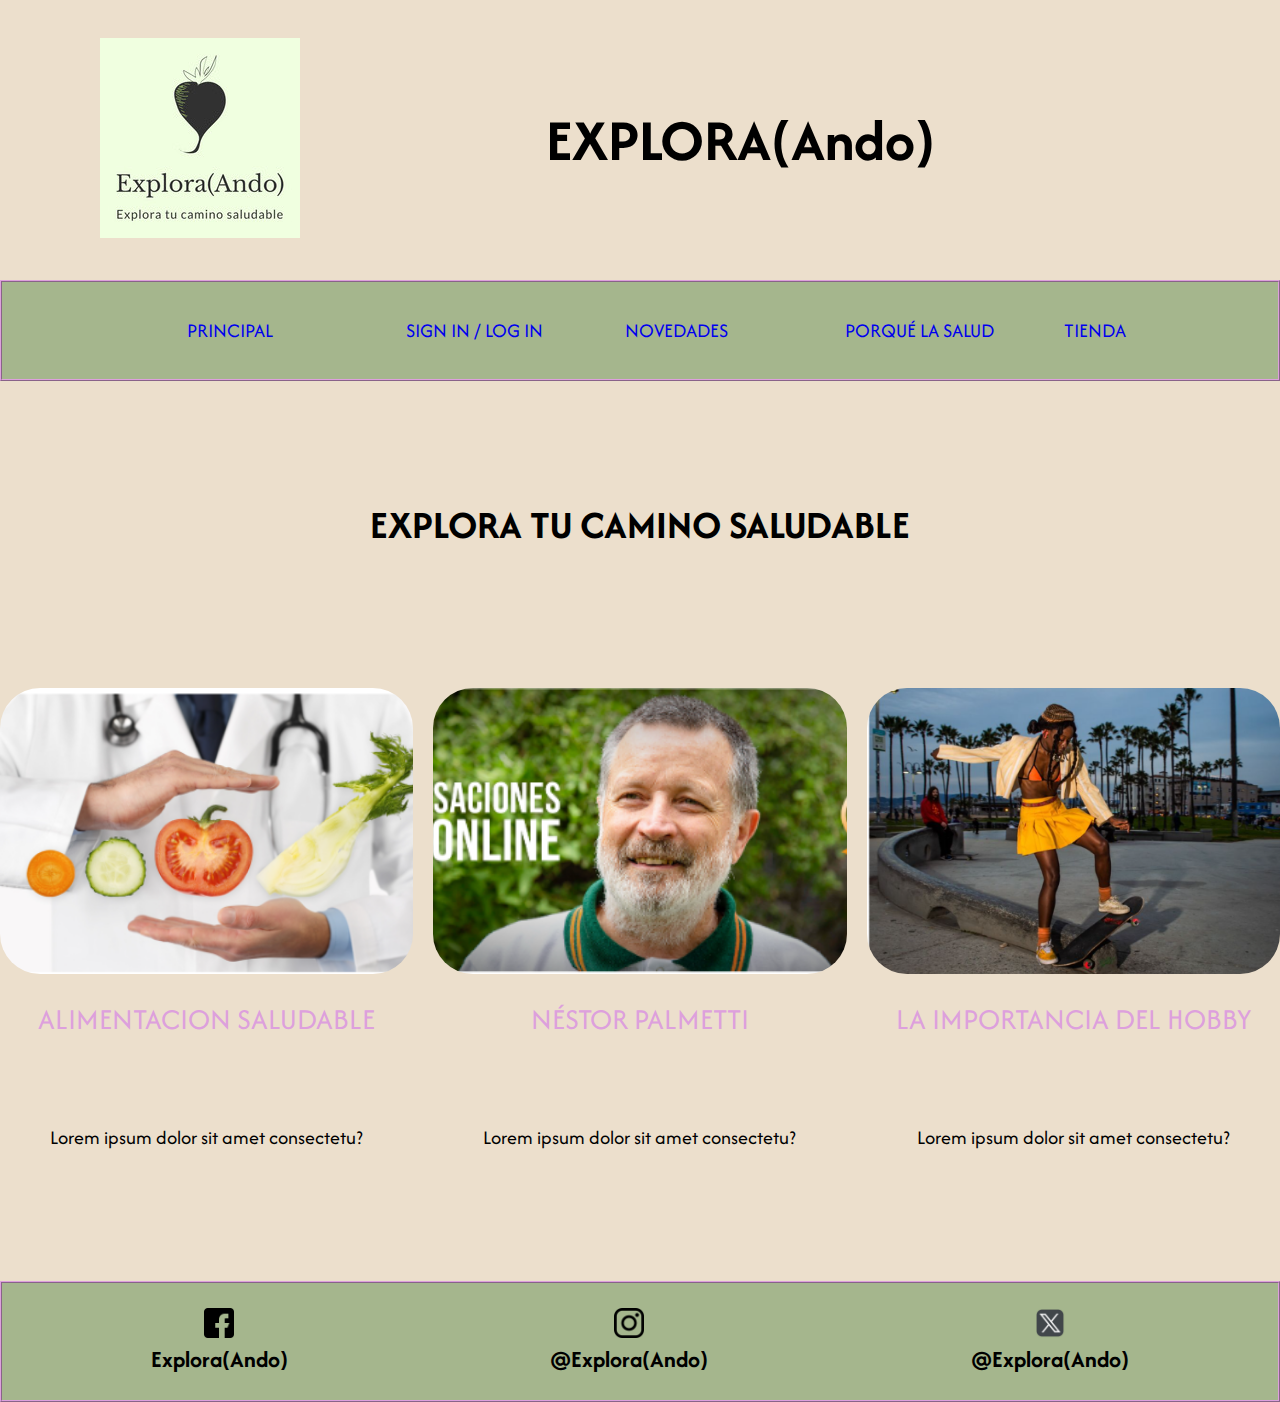
<file: index.html>
<!DOCTYPE html>
<html lang="en">

<head>
    <meta charset="UTF-8">
    <meta name="viewport" content="width=device-width, initial-scale=1.0">
    <title>Explora(Ando) </title>
    <link rel="stylesheet" href="./css/style.css">
</head>

<body>

    <!-- Música -->

    <header>

        <div class="divParteLogo">
            <div class="logoExplora"> <a href="./index.html"><img class="logoExplora"
                        src="./assets/img/logo-explora.png" alt="LOGO EXPLORA(ANDO)"></a></div>

            <div class="divTitPrinc">
                <h1 class="titPrincip">EXPLORA(Ando)</h1>
            </div>
            <!--                 """ACÁ SIRVE PARA CUANDO HAGA EL MENU EN VISTA MOBILE"""
            <div class="menuHamb"><img src="./assets/img/menu-hamb.png" alt="MENU HAMBURGUESA DESPLEGABLE">
                <h2>NUESTRAS OPCIONES</h2>
            </div> -->

        </div>

        <nav class="navBar">
            <ul class="barraDeNav">
                <li class="caracNav"><a href="#">PRINCIPAL</a></li>
                <li class="caracNav"><a href="./pages/sign-in.html">SIGN IN / LOG IN</a></li>
                <li class="caracNav"><a href="./pages/novedades.html">NOVEDADES</a></li>
                <li class="caracNav"><a href="./pages/porque-salud.html">PORQUÉ LA SALUD</a></li>
                <li class="caracNav"><a href="./pages/tienda.html">TIENDA</a></li>
            </ul>

        </nav>

    </header>


    <main class="gridContainerMainIndex">
        <h2 class="subtPrincIndex">EXPLORA TU CAMINO SALUDABLE</h2>

        <section class="sectionIndex1"></section>

        <a class="anclaAlimentac" href="https://www.infisport.com/blog/alimentacion-saludable"
            target="_blank">ALIMENTACION
            SALUDABLE</a>
        <p class="subtAlimentacion">Lorem ipsum dolor sit amet consectetu?</p>

        <section class="sectionIndex2"></section>
        <a class="anclaPalmetti" href="https://nestorpalmetti.com/" target="_blank">NÉSTOR PALMETTI</a>
        <p class="subtPalmetti">Lorem ipsum dolor sit amet consectetu?</p>

        <section class="sectionIndex3"></section>
        <a class="anclaHobby" href="https://www.nationalgeographic.es/ciencia/2024/10/pasatiempo-hobby-beneficios-salud"
            target="_blank">LA
            IMPORTANCIA DEL HOBBY</a>
        <p class="subtHobby">Lorem ipsum dolor sit amet consectetu?</p>


    </main>



    <footer>
        <div class="estiloDivFooter">

            <a href="https://es-la.facebook.com" target="_blank"><img src="./assets/img/logo-face.png"
                    alt="LOGOTIPO FACEBOOK"> <br>
                <h2>Explora(Ando)</h2>
            </a>
            <a href="https://www.instagram.com/" target="_blank"><img src="./assets/img/logo-instag.png"
                    alt="LOGOTIPO INSTAGRAM"> <br>
                <h2>@Explora(Ando)</h2>
            </a>

            <a href="https://x.com/" target="_blank"><img src="./assets/img/logo-twitter.png" alt="LOGOTIPO TWITTER">
                <br>
                <h2>@Explora(Ando)</h2>
            </a>


    </footer>


</body>

</html>
</file>
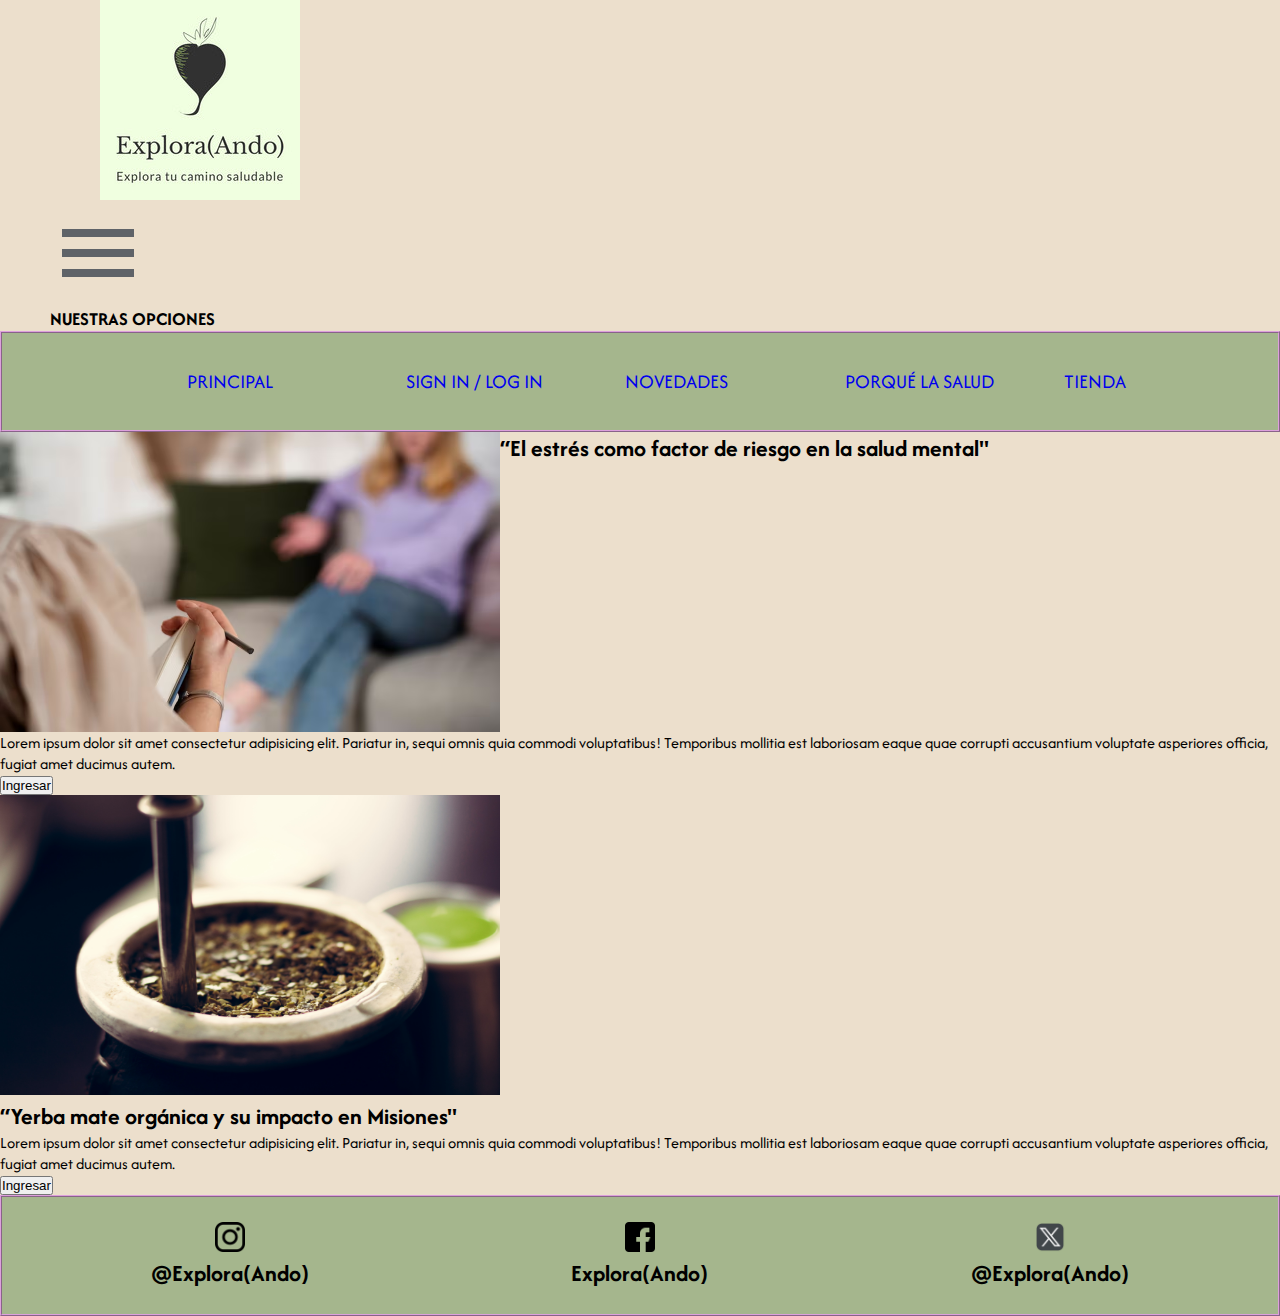
<file: pages/novedades.html>
<!DOCTYPE html>
<html lang="en">

<head>
    <meta charset="UTF-8">
    <meta name="viewport" content="width=device-width, initial-scale=1.0">
    <title>Explora(Ando) </title>
    <link rel="stylesheet" href="../css/style.css">
</head>

<body>
    <header>
        <div class="logoExplora">
            <a href="../index.html"><img class="logoExplora" src="../assets/img/logo-explora.png"
                    alt="LOGO EXPLORA(ANDO)"></a>

            <div><img class="menuHamb" src="../assets/img/menu-hamb.png" alt="MENU HAMBURGUESA DESPLEGABLE">
                <h3>NUESTRAS OPCIONES</h3>
            </div>

        </div>

        <nav class="navBar">
            <ul class="barraDeNav">
                <li class="caracNav"><a href="../index.html">PRINCIPAL</a></li>
                <li class="caracNav"><a href="./sign-in.html">SIGN IN / LOG IN</a></li>
                <li class="caracNav"><a href="#">NOVEDADES</a></li>
                <li class="caracNav"><a href="./porque-salud.html">PORQUÉ LA SALUD</a></li>
                <li class="caracNav"><a href="./tienda.html">TIENDA</a></li>
            </ul>
        </nav>

    </header>











    <main class="sectionMainImportante">

        <article>
            <div class="artElEstres">
                <img class="imgTerapia" src="../assets/img/la-voz-arg.avif"
                    alt="Persona en sesión de terapia psicológica">
                <h2>“El estrés como factor de riesgo en la salud mental"</h2>
            </div>
            <div>
                <p>Lorem ipsum dolor sit amet consectetur adipisicing elit. Pariatur in, sequi omnis quia commodi
                    voluptatibus! Temporibus mollitia est laboriosam eaque quae corrupti accusantium voluptate
                    asperiores
                    officia, fugiat amet ducimus autem.</p>
                <button>Ingresar</button>
            </div>
        </article>

        <article>
            <div class="yerbaOrganica">
                <img class="imgYerba" src="../assets/img/fondo-mate.jpg" alt="Foto de un mate preparado">
                <h2>“Yerba mate orgánica y su impacto en Misiones"</h2>
            </div>
            <div>
                <p>Lorem ipsum dolor sit amet consectetur adipisicing elit. Pariatur in, sequi omnis quia commodi
                    voluptatibus! Temporibus mollitia est laboriosam eaque quae corrupti accusantium voluptate
                    asperiores
                    officia, fugiat amet ducimus autem.</p>
                <button>Ingresar</button>
            </div>
        </article>



    </main>















    <footer>
        <div class="estiloDivFooter">
            <a href="https://www.instagram.com/" target="_blank"><img src="../assets/img/logo-instag.png"
                    alt="LOGOTIPO INSTAGRAM"> <br>
                <h2>@Explora(Ando)</h2>
            </a>

            <a href="https://es-la.facebook.com" target="_blank"><img src="../assets/img/logo-face.png"
                    alt="LOGOTIPO FACEBOOK"> <br>
                <h2>Explora(Ando)</h2>
            </a>


            <a href="https://x.com/" target="_blank"><img src="../assets/img/logo-twitter.png" alt="LOGOTIPO TWITTER">
                <br>
                <h2>@Explora(Ando)</h2>
            </a>


    </footer>

</body>

</html>
</file>
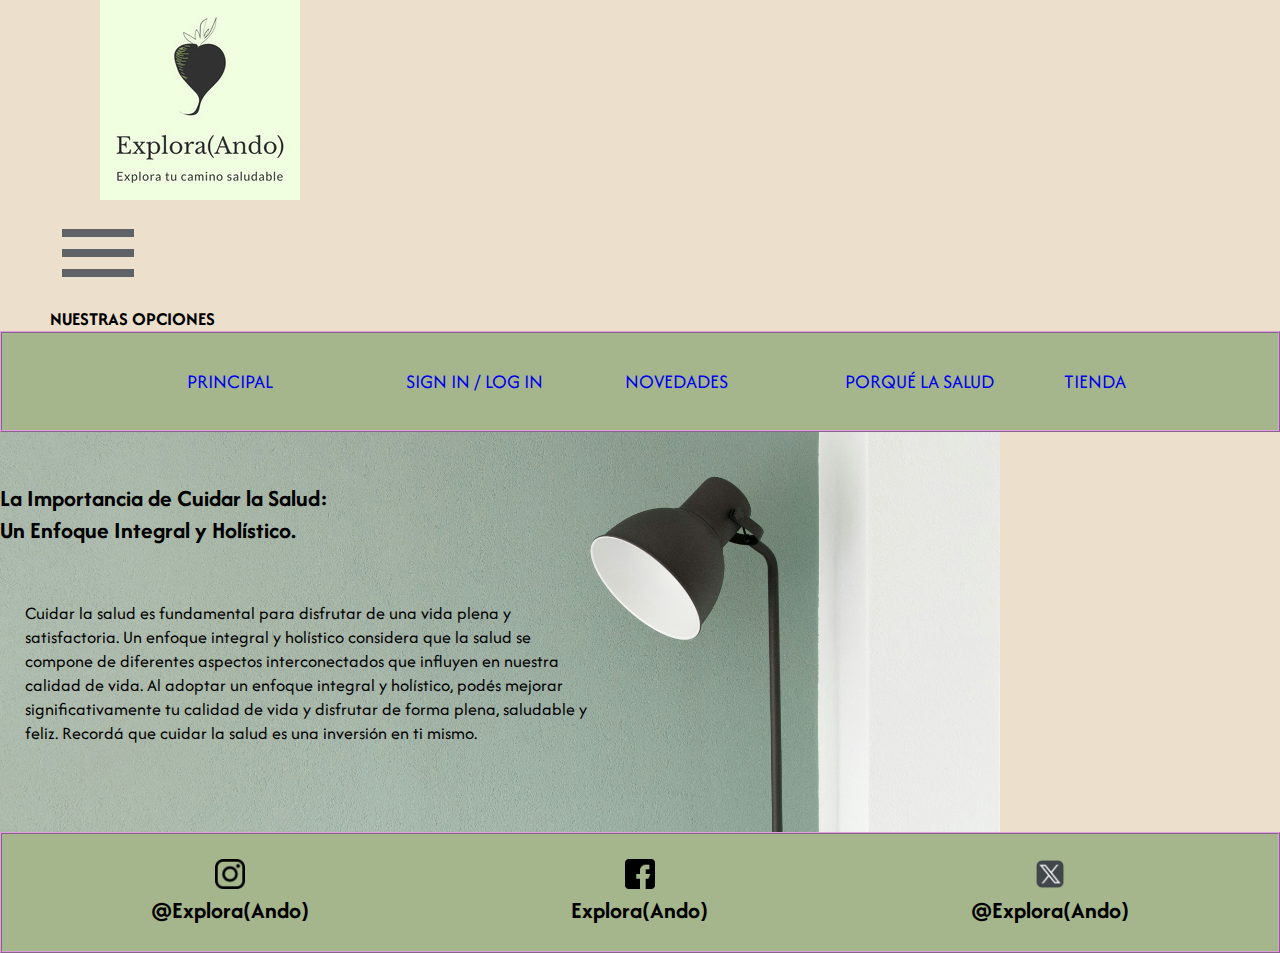
<file: pages/porque-salud.html>
<!DOCTYPE html>
<html lang="en">

<head>
    <meta charset="UTF-8">
    <meta name="viewport" content="width=device-width, initial-scale=1.0">
    <title>Explora(Ando) </title>
    <link rel="stylesheet" href="../css/style.css">
</head>

<body>
    <header>
        <div class="logoExplora">
            <a href="../index.html"><img class="logoExplora" src="../assets/img/logo-explora.png"
                    alt="LOGO EXPLORA(ANDO)"></a>

            <div><img class="menuHamb" src="../assets/img/menu-hamb.png" alt="MENU HAMBURGUESA DESPLEGABLE">
                <h3>NUESTRAS OPCIONES</h3>
            </div>

        </div>

        <nav class="navBar">
            <ul class="barraDeNav">
                <li class="caracNav"><a href="../index.html">PRINCIPAL</a></li>
                <li class="caracNav"><a href="./sign-in.html">SIGN IN / LOG IN</a></li>
                <li class="caracNav"><a href="./novedades.html">NOVEDADES</a></li>
                <li class="caracNav"><a href="#">PORQUÉ LA SALUD</a></li>
                <li class="caracNav"><a href="./tienda.html">TIENDA</a></li>
            </ul>
        </nav>

    </header>



    <main class="sectionMainImportante">

        <section class="sectPorqueLaSalud">
            <div class="fondoImgSalud">
                <h2 class="tituloSalud">La Importancia de Cuidar la Salud: <br> Un Enfoque Integral y Holístico.</h2>
                <p class="textoCuerpoSalud">Cuidar la salud es fundamental para disfrutar de una vida plena y
                    satisfactoria. Un enfoque integral
                    y holístico considera que la salud se compone de diferentes aspectos interconectados que influyen en
                    nuestra calidad de vida.
                    Al adoptar un enfoque integral y holístico, podés mejorar significativamente tu calidad de vida y
                    disfrutar de forma plena, saludable y feliz.
                    Recordá que cuidar la salud es una inversión en ti mismo.</p>
            </div>
        </section>

    </main>




    <footer>
        <div class="estiloDivFooter">
            <a href="https://www.instagram.com/" target="_blank"><img src="../assets/img/logo-instag.png"
                    alt="LOGOTIPO INSTAGRAM"> <br>
                <h2>@Explora(Ando)</h2>
            </a>

            <a href="https://es-la.facebook.com" target="_blank"><img src="../assets/img/logo-face.png"
                    alt="LOGOTIPO FACEBOOK"> <br>
                <h2>Explora(Ando)</h2>
            </a>


            <a href="https://x.com/" target="_blank"><img src="../assets/img/logo-twitter.png" alt="LOGOTIPO TWITTER">
                <br>
                <h2>@Explora(Ando)</h2>
            </a>


    </footer>

</body>

</html>
</file>
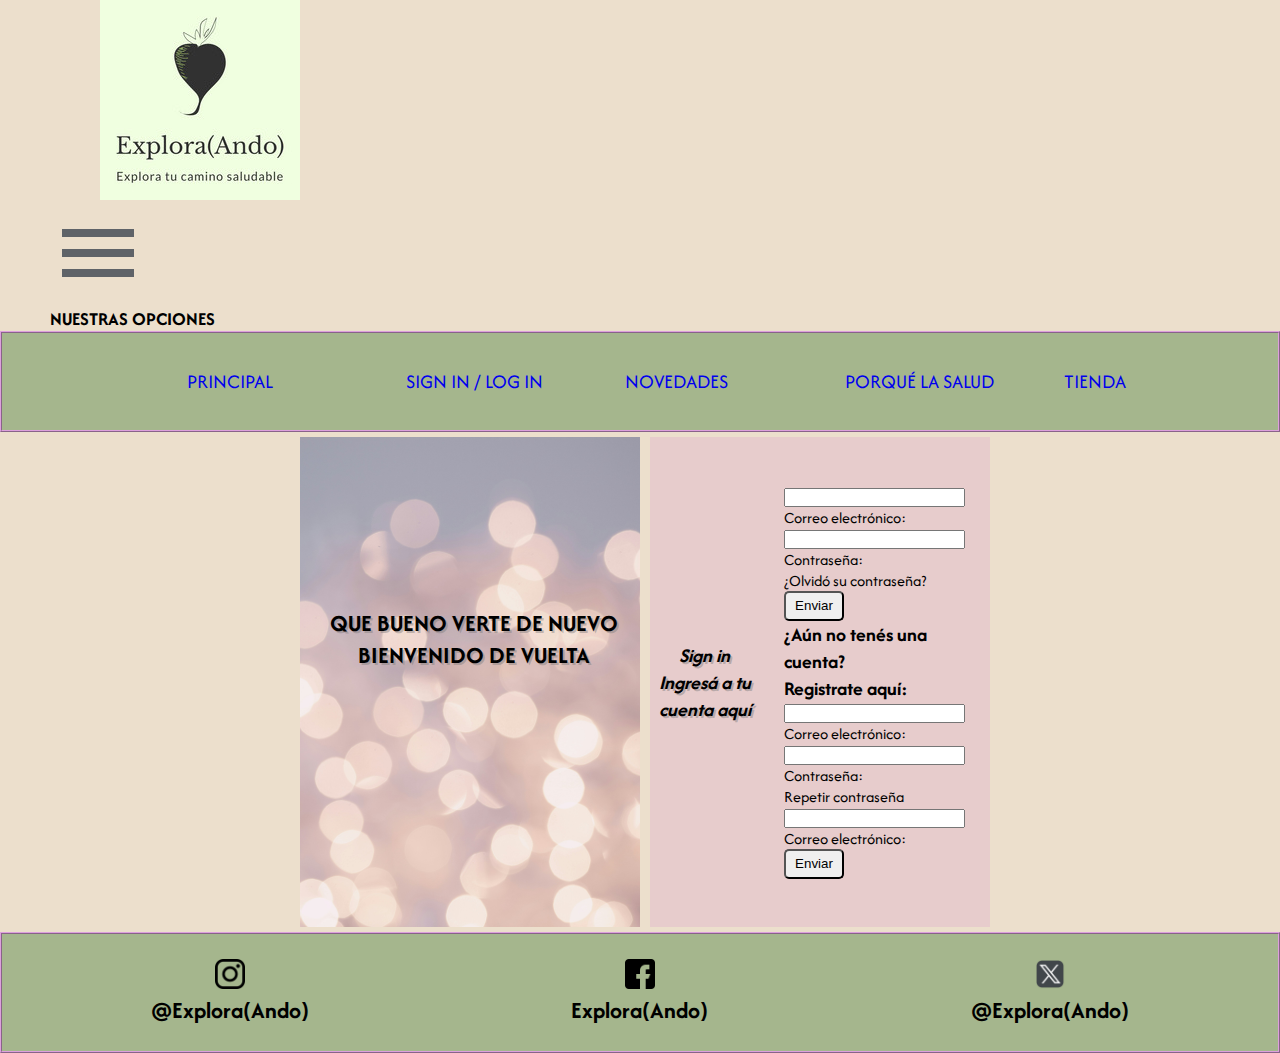
<file: pages/sign-in.html>
<!DOCTYPE html>
<html lang="en">

<head>
    <meta charset="UTF-8">
    <meta name="viewport" content="width=device-width, initial-scale=1.0">
    <title>Explora(Ando) </title>
    <link rel="stylesheet" href="../css/style.css">
</head>

<body>
    <header>
        <div class="logoExplora">
            <a href="../index.html"><img class="logoExplora" src="../assets/img/logo-explora.png"
                    alt="LOGO EXPLORA(ANDO)"></a>

            <div><img class="menuHamb" src="../assets/img/menu-hamb.png" alt="MENU HAMBURGUESA DESPLEGABLE">
                <h3>NUESTRAS OPCIONES</h3>
            </div>

        </div>

        <nav class="navBar">
            <ul class="barraDeNav">
                <li class="caracNav"><a href="../index.html">PRINCIPAL</a></li>
                <li class="caracNav"><a href="#">SIGN IN / LOG IN</a></li>
                <li class="caracNav"><a href="./novedades.html ">NOVEDADES</a></li>
                <li class="caracNav"><a href="./porque-salud.html">PORQUÉ LA SALUD</a></li>
                <li class="caracNav"><a href="./tienda.html">TIENDA</a></li>
            </ul>
        </nav>


    </header>


    <main class="mainSignIn">

        <div class="div1">
            <h2 class="tituloBienvenido">QUE BUENO VERTE DE NUEVO <br>BIENVENIDO DE VUELTA
            </h2>
            <img src="../assets/img/fondo-form.jpg" alt="Fondo lila con destellos">

        </div>

        <div class="div2">

            <div class="divSignIn">

                <h2 class="tituloSignIn">Sign in <br>Ingresá a tu cuenta aquí</h2>

                <form class="formulario" method="post">
                    <div class="usarName">
                        <input type="text" required>
                        <label for="">Correo electrónico:</label>
                    </div>
                    <div class="contraseñaUser">
                        <input type="" required>
                        <label for="">Contraseña:</label>
                    </div>
                    <div class="olvidoContra">
                        <p>¿Olvidó su contraseña?</p>
                    </div>
                    <div>
                        <button class="botonEnviar">Enviar</button>


                    </div>
                    <div>
                        <h2 class="titCrearUser">¿Aún no tenés una cuenta? <br>Registrate aquí:</h2>
                    </div>
                    <div>
                        <div class="usarName">
                            <input type="text" required>
                            <label for="">Correo electrónico:</label>
                        </div>
                    </div>
                    <div class="conntraseñaUser">
                        <input type="" required>
                        <label for="">Contraseña:</label>

                    </div>

                    <div class="repetirContra">
                        <p>Repetir contraseña</p>
                    </div>
                    <div class="usarName">
                        <input type="text" required>
                        <label for="">Correo electrónico:</label>
                    </div>

                    <div><button class="botonEnviar">Enviar</button></div>
            </div>
        </div>
        </form>


    </main>



    <footer>
        <div class="estiloDivFooter">
            <a href="https://www.instagram.com/" target="_blank"><img src="../assets/img/logo-instag.png"
                    alt="LOGOTIPO INSTAGRAM"> <br>
                <h2>@Explora(Ando)</h2>
            </a>

            <a href="https://es-la.facebook.com" target="_blank"><img src="../assets/img/logo-face.png"
                    alt="LOGOTIPO FACEBOOK"> <br>
                <h2>Explora(Ando)</h2>
            </a>


            <a href="https://x.com/" target="_blank"><img src="../assets/img/logo-twitter.png" alt="LOGOTIPO TWITTER">
                <br>
                <h2>@Explora(Ando)</h2>
            </a>


    </footer>

</body>

</html>
</file>
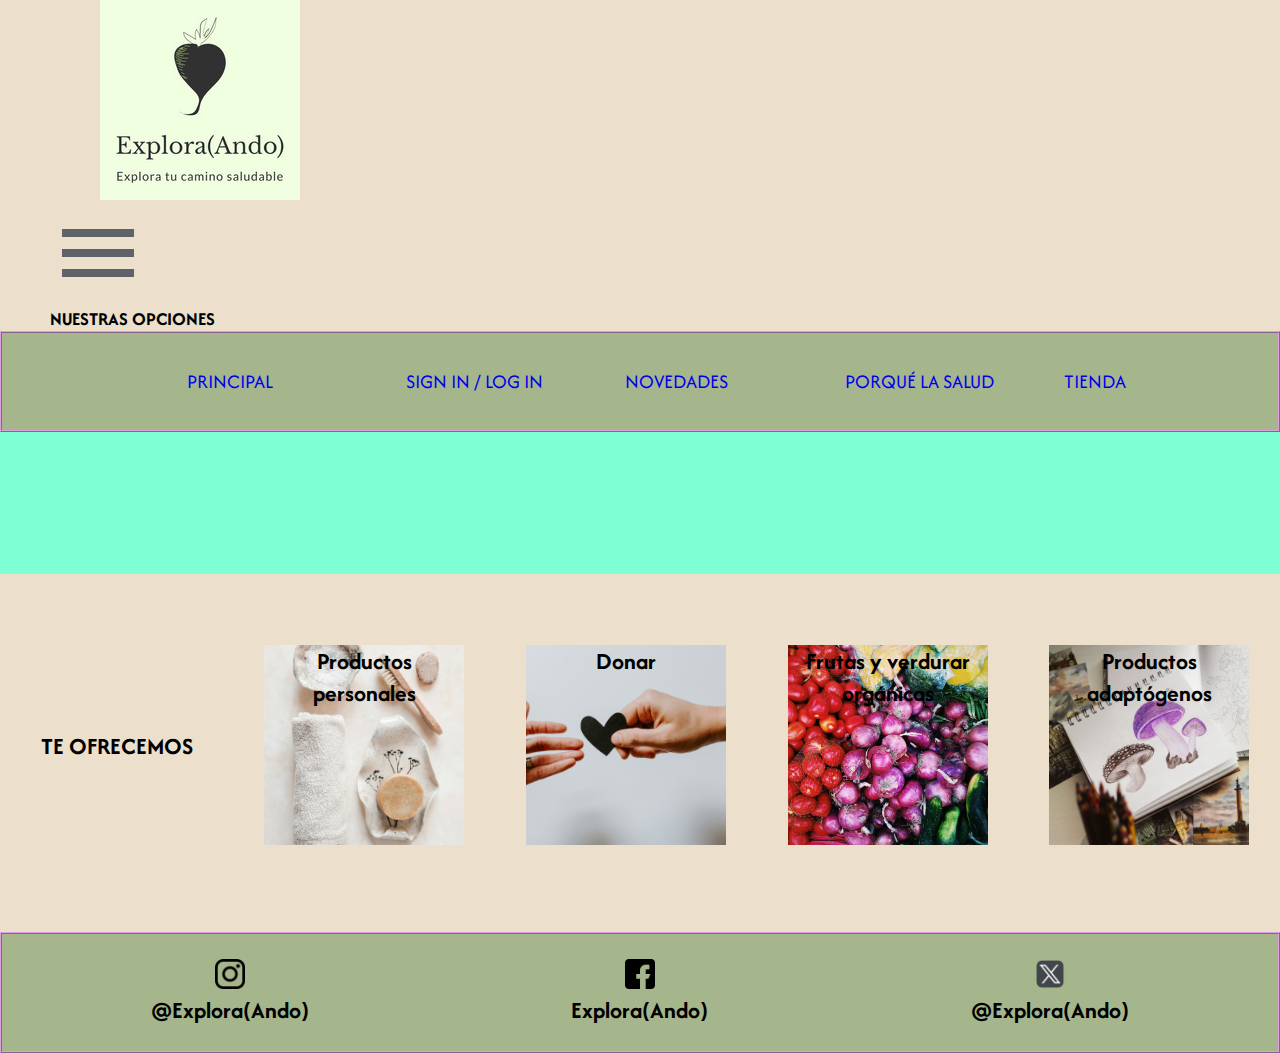
<file: pages/tienda.html>
<!DOCTYPE html>
<html lang="en">

<head>
    <meta charset="UTF-8">
    <meta name="viewport" content="width=device-width, initial-scale=1.0">
    <title>Explora(Ando) </title>
    <link rel="stylesheet" href="../css/style.css">
</head>

<body>
    <header>
        <div class="logoExplora">
            <a href="../index.html"><img class="logoExplora" src="../assets/img/logo-explora.png"
                    alt="LOGO EXPLORA(ANDO)"></a>

            <div><img class="menuHamb" src="../assets/img/menu-hamb.png" alt="MENU HAMBURGUESA DESPLEGABLE">
                <h3>NUESTRAS OPCIONES</h3>
            </div>

        </div>

        <nav class="navBar">
            <ul class="barraDeNav">
                <li class="caracNav"><a href="../index.html">PRINCIPAL</a></li>
                <li class="caracNav"><a href="./sign-in.html">SIGN IN / LOG IN</a></li>
                <li class="caracNav"><a href="./novedades.html">NOVEDADES</a></li>
                <li class="caracNav"><a href="./porque-salud.html">PORQUÉ LA SALUD</a></li>
                <li class="caracNav"><a href="#">TIENDA</a></li>
            </ul>
        </nav>


    </header>


    <main class="sectionMainTienda">

        <section class="sectionCarrouselTienda"></section>

        <section class="segundoSectionTienda">
            <div class="titOfrecemos">
                <h2>TE OFRECEMOS</h2>
            </div>

            <article class="artPersonales">
                <h2>Productos personales</h2>
            </article>

            <article class="donarImg">
                <h2>Donar</h2>
            </article>

            <article class="verduTienda">
                <h2>Frutas y verdurar orgánicas</h2>
            </article>

            <article class="prodAdap">
                <h2>Productos adaptógenos</h2>
            </article>

        </section>














    </main>



    <footer>
        <div class="estiloDivFooter">
            <a href="https://www.instagram.com/" target="_blank"><img src="../assets/img/logo-instag.png"
                    alt="LOGOTIPO INSTAGRAM"> <br>
                <h2>@Explora(Ando)</h2>
            </a>

            <a href="https://es-la.facebook.com" target="_blank"><img src="../assets/img/logo-face.png"
                    alt="LOGOTIPO FACEBOOK"> <br>
                <h2>Explora(Ando)</h2>
            </a>


            <a href="https://x.com/" target="_blank"><img src="../assets/img/logo-twitter.png" alt="LOGOTIPO TWITTER">
                <br>
                <h2>@Explora(Ando)</h2>
            </a>


    </footer>

</body>

</html>
</file>
<file: css/style.css>
@import url('https://fonts.googleapis.com/css2?family=Afacad+Flux:wght@100..1000&display=swap');

* {
    margin: 0;
    padding: 0;
    box-sizing: border-box;
}


/* Fuente utilizada */
/* font-family: "Afacad Flux", sans-serif; */



                                        /* header */
a {
    text-decoration: none;

}


.divParteLogo {
    display: flex;
    width: 100%;
    height: 17.5rem;
    justify-content: center;
    align-items: center;
}

.logoExplora {
    margin-left: 3.125rem;

}

.divTitPrinc {
    flex: 1;
    display: flex;
    justify-content: center;
    align-items: center;
    margin-right: 6.25rem;

}

.titPrincip {
    font-size: 3.75rem;
    text-align: center;
    padding: 1.25rem;
}

/* 
                """ACÁ SIRVE PARA CUANDO HAGA EL MENU EN VISTA MOBILE Y O TABLET"""

.menuHamb {
    display: flex;
    flex-direction: column;
    margin-right: 1.5625rem;
    justify-content: center;
    align-items: center;
    text-align: center;

} */




body {
    font-family: "Afacad Flux", sans-serif;
    background-color: #ECDFCC;
}

.navBar {
    background-color: #A5B68D;
    border: plum;
    border-style: ridge;
    border-width: .125rem;
}


.barraDeNav {
    display: flex;
    list-style: none;
    text-align: justify;
    margin-left: 9.375rem;
    padding: 15px;
}

.caracNav {
    width: 100%;
    padding: 1.25rem;
    font-weight: 3.125rem;
    color: plum;
    text-decoration: none;
    font-size: 1.25rem;
}

/* EN FOOTER */



footer {
    border: plum;
    border-style: ridge;
    border-width: .125rem;

}



.estiloDivFooter {

    display: flex;
    background-color: #A5B68D;
    justify-content: space-around;
    align-items: center;
    gap: .9375rem;
    padding: 1.5625rem;
    text-align: center;


}

.estiloDivFooter a {
    color: black;

}

.estiloDivFooter a:hover {
    color: black;

}

.estiloDivFooter a:visited {
    color: black;
}


.estiloDivFooter img {
    width: 1.875rem;
    height: auto;
}



/* ¡¡MAIN INDEX!!  */


.gridContainerMainIndex {
    display: grid;
    width: 100%;
    height: 100vh;
    grid-template-columns: repeat(3, 1fr);
    grid-template-rows: repeat(3, 1fr);
    gap: 1.25rem;


}

.subtPrincIndex {
    grid-column: 1 / 4;
    grid-row: 1 / 2;
    justify-self: center;
    align-self: center;
    font-size: 2.5rem;


}

.sectionIndex1 {
    width: 100%;
    background-image: url(../assets/img/alimentacion-saludabl.PNG);
    background-repeat: no-repeat;
    background-size: cover;
    background-position: center;
    border-radius: 2.5rem;
    grid-column: 1 / 2;
    grid-row: 2 / 3;
}


.sectionIndex2 {
    max-width: 100%;
    background-image: url(../assets/img/nestor-palmetti.PNG);
    background-repeat: no-repeat;
    background-size: cover;
    background-position: center;
    border-radius: 2.5rem;
    grid-column: 2 / 3;
    grid-row: 2 / 3;


}


.sectionIndex3 {
    max-width: 100%;
    background-image: url(../assets/img/hobby.PNG);
    background-repeat: no-repeat;
    background-size: cover;
    background-position: center;
    border-radius: 2.5rem;
    grid-column: 3 / 4;
    grid-row: 2 / 3;
}

.anclaAlimentac {

    grid-column: 1 / 2;
    grid-row: 3 / 4;
    justify-self: center;
    padding-top: .3125rem;
    font-size: 1.875rem;
    color: plum;
}


.anclaPalmetti {

    grid-column: 2 / 3;
    grid-row: 3 / 4;
    justify-self: center;
    padding-top: .3125rem;
    font-size: 1.875rem;
    color: plum;
}

.anclaHobby {
    grid-column: 3 / 4;
    grid-row: 3 / 4;
    justify-self: center;
    padding-top: .3125rem;
    font-size: 1.875rem;
    color: plum;
}

.subtAlimentacion {
    grid-column: 1 / 2;
    grid-row: 3 / 4;
    justify-self: center;
    align-self: center;
    font-size: 1.25rem;
}

.subtPalmetti {
    grid-column: 2 / 3;
    grid-row: 3 / 4;
    justify-self: center;
    align-self: center;
    font-size: 1.25rem;
}


.subtHobby {

    grid-column: 3 / 4;
    grid-row: 3 / 4;
    justify-self: center;
    align-self: center;
    font-size: 1.25rem;
}

/*  !!!!! MAIN DEL INDEX TMB !!


/* .falsoCarrousel {
    background-position: center;
    background-size: contain;

}

  */


/* ****MEDIA QUERIE TABLET INDEX**** */
@media (max-width: 46.5rem) {

    .divTitPrinc {
        margin-right: 0;
    }

    .logoExplora {
        margin-left: 1.5625rem;

    }


    .barraDeNav {
        justify-content: center;
        margin-left: 0rem;
        padding: 10px;
    }

    .caracNav {
        display: flex;
        justify-content: center;
        align-items: center;
        font-size: .8125rem;
    }

    .titPrincip {
        font-size: 50px;
    }

    .sectionIndex1 {

        margin-left: .3125rem;
    }

    .sectionIndex3 {
        margin-right: 5px;

    }

    .anclaAlimentac,
    .anclaPalmetti,
    .anclaHobby {
        font-size: 1.25rem;
    }

    .subtAlimentacion,
    .subtPalmetti,
    .subtHobby {

        font-size: .9375rem;

    }

    .estiloDivFooter {
        height: 5.625rem;
    }

    .estiloDivFooter a h2 {
        font-size: 1.25rem;

    }



}













/* EN PAG TIENDA */

.mainSignIn {
    display: flex;
    width: 100%;
    height: 31.25rem;
    justify-content: center;
    align-items: stretch;

}

.div1 {
    position: relative;
    width: 21.875rem;
    height: auto;
    overflow: hidden;
    padding: .3125rem;
}

.div1 img {
    width: 100%;
    height: 100%;
    object-fit: cover;

}

.tituloBienvenido {

    position: absolute;
    margin: 0px;
    text-align: center;
    margin-left: 1.875rem;
    margin-top: 10.625rem;
    text-shadow: .125rem 2px rgba(128, 124, 124, 0.445);
}


.div2 {
    width: 21.25rem;
    height: 30.625rem;
    height: auto;
    padding: .3125rem;

}



.divSignIn {
    display: flex;
    flex-wrap: column;
    justify-content: center;
    align-items: center;
    width: 21.25rem;
    height: 30.625rem;
    background-color: #E7CCCC;
}

.tituloSignIn {

    text-align: center;
    font-style: italic;
    /* font-weight: .3125rem; */
    text-shadow: .125rem 2px rgba(128, 124, 124, 0.445);
    font-size: 1.25rem;

}


.formulario {
    padding: 1.5625rem;


}

.botonEnviar {
    display: flex;
    justify-content: center;
    align-items: center;
    width: 3.75rem;
    height: 1.875rem;
    border-radius: .3125rem;

}



.titCrearUser {
    font-size: 1.25rem;
}


/* En página NOVEDADES */


.artElEstres {
    display: flex;

}

.imgTerapia {

    width: 31.25rem;
    height: 18.75rem;


}

.imgYerba {

    width: 31.25rem;
    height: 18.75rem;


}

/* En página POR QUÉ LA SALUD */


.fondoImgSalud {
    background-image: url(../assets/img/fondo-salud.jpg);
    background-position: center;
    background-repeat: no-repeat;
    background-size: cover;
    width: 62.5rem;
    height: 25rem;
}

.tituloSalud {
    padding-right: 25rem;
    padding-top: 3.125rem;


}

.textoCuerpoSalud {
    padding-right: 25rem;
    padding-top: 3.4375rem;
    padding-left: 1.5625rem;
    font-size: 1.125rem;



}

/* En página TIENDA */





.sectionMainTienda {
    display: flex;
    flex-direction: column;
    width: 100%;
    height: 31.25rem;

}



.sectionCarrouselTienda {
    display: flex;
    width: 100%;
    height: 12.5rem;
    background-color: aquamarine;
}



.segundoSectionTienda {
    display: flex;
    width: 100%;
    height: 31.25rem;
    justify-content: space-around;
    align-items: center;
    padding-bottom: .9375rem;
}

.titOfrecemos {
    width: auto;
    height: 3.125rem;
    text-align: center;
    padding: .625rem;
}

/* .sectionMainImportante {
    display: flex;
    padding: 3.125rem;
    justify-content: center;
    gap: 3.125rem;
    text-align: center;
    width: 100%;
    height: 31.25rem;
} */

.artPersonales {
    background-image: url(../assets/img/prod-hig-2.jpg);
    background-position: center;
    background-size: cover;
    width: 12.5rem;
    height: 12.5rem;
    text-align: center;

}

/* 
.artPersonales h2 {


} */




.donarImg {
    background-image: url(../assets/img/donar.jpg);
    background-position: center;
    background-size: cover;
    width: 12.5rem;
    height: 12.5rem;
    text-align: center;
}



.prodAdap {
    background-image: url(../assets/img/prod-adapt.jpg);
    background-position: center;
    background-size: cover;
    width: 12.5rem;
    height: 12.5rem;
    text-align: center;
}





.verduTienda {
    background-image: url(../assets/img/verduras.jpg);
    background-position: center;
    background-size: cover;
    width: 12.5rem;
    height: 12.5rem;
    text-align: center;
}
</file>
